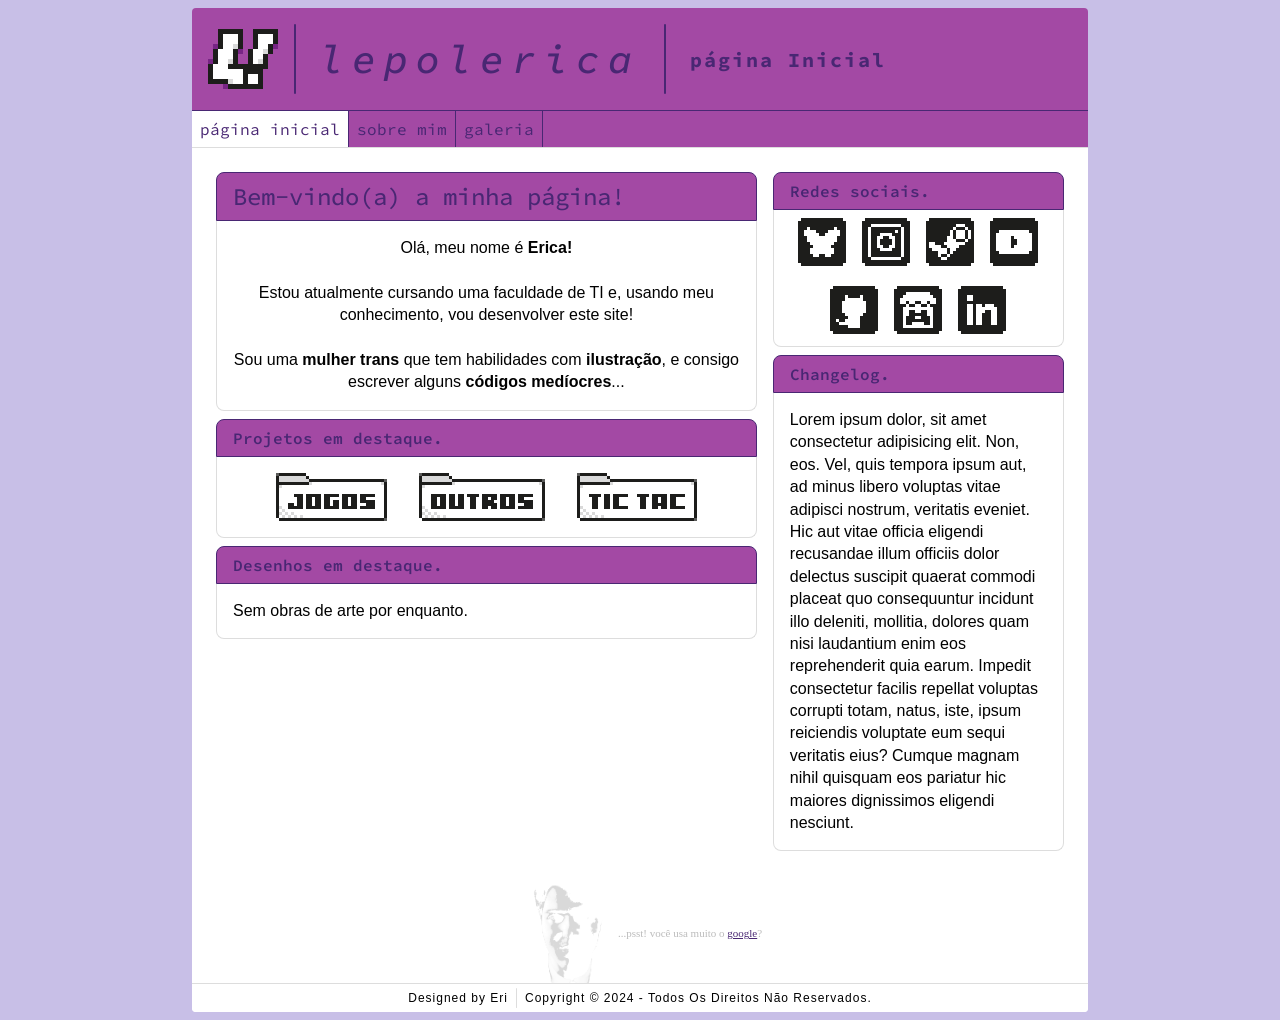
<file: index.html>
<!doctype html>
<html lang="pt-br">

    <head>
        <title>lepolerica</title>
        <meta charset="utf-8">
        <link rel="stylesheet" href="index.css">
        <link rel="icon" type="image/x-icon" href="imagens/favicon.ico">
    </head>

    <body>

        <header>
            <div class="header-row">
                <div class="logo-img">
                    <img style="height: 70px; width: 70px;" src="imagens/logo_folder/l!_purp.png">
                </div>

                <div class="header-spacer"></div>

                <div>
                    <h1 class="h1-style h1-header">lepolerica</h1>
                </div>

                <div class="header-spacer"></div>

                <div>
                    <p class="p-header">página Inicial</p>
                </div>
            </div>
        </header>

        <nav>
                <ul class="ul-nav">
                    <a href="index.html"><li class="li-nav li-b">página inicial</li></a>

                    <a href="sobre_mim.html"><li class="li-nav li-a">sobre mim</li></a>

                    <a href="#"><li class="li-nav li-a">galeria</li></a>
                </ul>  
        </nav>

        <div class="white-background">

            <section>
                <div class="flex-content">
<!--Isso daqui é pros blocos que contém: Bem-vindo; Projetos; Desenhos.-->
                    <div class="flex-box1">
                        <div class="content-block">
                            <div class="h2-block">
                                <h2 class="h2-style">Bem-vindo(a) a minha página!</h2>
                            </div>
                            <div class="comment-block">
                                <p class="p-comment p-center">Olá, meu nome é <b>Erica!</b><br><br>
                                Estou atualmente cursando uma faculdade de TI e, usando meu conhecimento, vou desenvolver este site!<br><br>
                                Sou uma <b>mulher trans</b> que tem habilidades com <b>ilustração</b>, e consigo escrever alguns <b>códigos medíocres</b>...</p>
                            </div>
                        </div>
                        <div class="content-block">
                            <div class="h3-block">
                                <h2 class="h3-style">Projetos em destaque.</h2>
                            </div>
                            <div class="img-block">
                                <div class="img-flex">
                                        <img src="imagens/projects_folder/jogos_folder_resize.png" style="height: 48px; padding: 16px; width: 111px;">
                                        <img src="imagens/projects_folder/outros_folder_resize.png" style="height: 48px; padding: 16px; width: 126px;">
                                        <img src="imagens/projects_folder/tic_tac_folder_resize.png" style="height: 48px; padding: 16px; width: 120px;">
                                </div>
                            </div>
                        </div>
                        <div class="content-block">
                            <div class="h3-block">
                                <h3 class="h3-style">Desenhos em destaque.</h3>
                            </div>
                            <div class="comment-block">
                                <p class="p-comment p-left">Sem obras de arte por enquanto.</p>
                            </div>
                        </div>
                    </div>
<!--Isso daqui é pros blocos que contém: Redes Sociais; Changelog.-->
                    <div class="flex-box2">
                        <div class="content-block" style="margin-left: 0px;">

                            <div class="h3-block">
                                <h2 class="h3-style">Redes sociais.</h2>
                            </div>

                            <div class="img-block">
                                <div class="img-flex">
                                    <a href="https://bsky.app/profile/lepolerica.github.io" target="_blank">
                                        <img src="imagens/icon_folder/icon_bluesky.png" class="link-socials">
                                    </a>

                                    <a href="https://www.instagram.com/lepolerica/" target="_blank">
                                        <img src="imagens/icon_folder/icon_instagram.png" class="link-socials">
                                    </a>

                                    <a href="https://steamcommunity.com/id/lepolerica/" target="_blank">
                                        <img src="imagens/icon_folder/icon_steam.png" class="link-socials">
                                    </a>

                                    <a href="https://www.youtube.com/@lepolerica" target="_blank">
                                        <img src="imagens/icon_folder/icon_youtube.png" class="link-socials">
                                    </a>

                                    <a href="https://github.com/lepolerica" target="_blank">
                                        <img src="imagens/icon_folder/icon_github.png" class="link-socials">
                                    </a>

                                    <a href="https://lepolerica.itch.io/" target="_blank">
                                        <img src="imagens/icon_folder/icon_itchio.png" class="link-socials">
                                    </a>

                                    <a href="#" target="_blank">
                                        <img src="imagens/icon_folder/icon_linkedin.png" class="link-socials">
                                    </a>
                                </div>
                            </div>
                        </div>

                        <div class="content-block" style="margin-left: 0px;">

                            <div class="h3-block">
                                <h3 class="h3-style">Changelog.</h3>
                            </div>
                            <div class="comment-block">
                                <p class="p-comment p-left">Lorem ipsum dolor, sit amet consectetur adipisicing elit. Non, eos. Vel, quis tempora ipsum aut, ad minus libero voluptas vitae adipisci nostrum, veritatis eveniet. Hic aut vitae officia eligendi recusandae illum officiis dolor delectus suscipit quaerat commodi placeat quo consequuntur incidunt illo deleniti, mollitia, dolores quam nisi laudantium enim eos reprehenderit quia earum. Impedit consectetur facilis repellat voluptas corrupti totam, natus, iste, ipsum reiciendis voluptate eum sequi veritatis eius? Cumque magnam nihil quisquam eos pariatur hic maiores dignissimos eligendi nesciunt.</p>
                            </div>

                        </div>

                    </div>

                </div>
            </section>

            <section>
<!--Essa seção é sobre o misterioso mr.macabro-->
                <div class="secret-row">
                    <div class="div-secret">
                        <img src="imagens/mr_macabro_site.png" class="img-secret">
                    </div>

                    <div>
                        <p class="p-secret">...psst! você usa muito o <a href="https://www.google.com/" target="_blank">google</a>?</p>
                    </div>
                </div>
            </section>

            <footer>
                <div class="footer-row">
                    <div>
                        <p class="p-footer">Designed by Eri</p>
                    </div>

                    <div class="footer-column"></div>

                    <div>
                        <p class="p-footer">Copyright © 2024 - Todos Os Direitos Não Reservados. </p>
                    </div>
                </div>
            </footer>

        </div>

    </body>
</file>
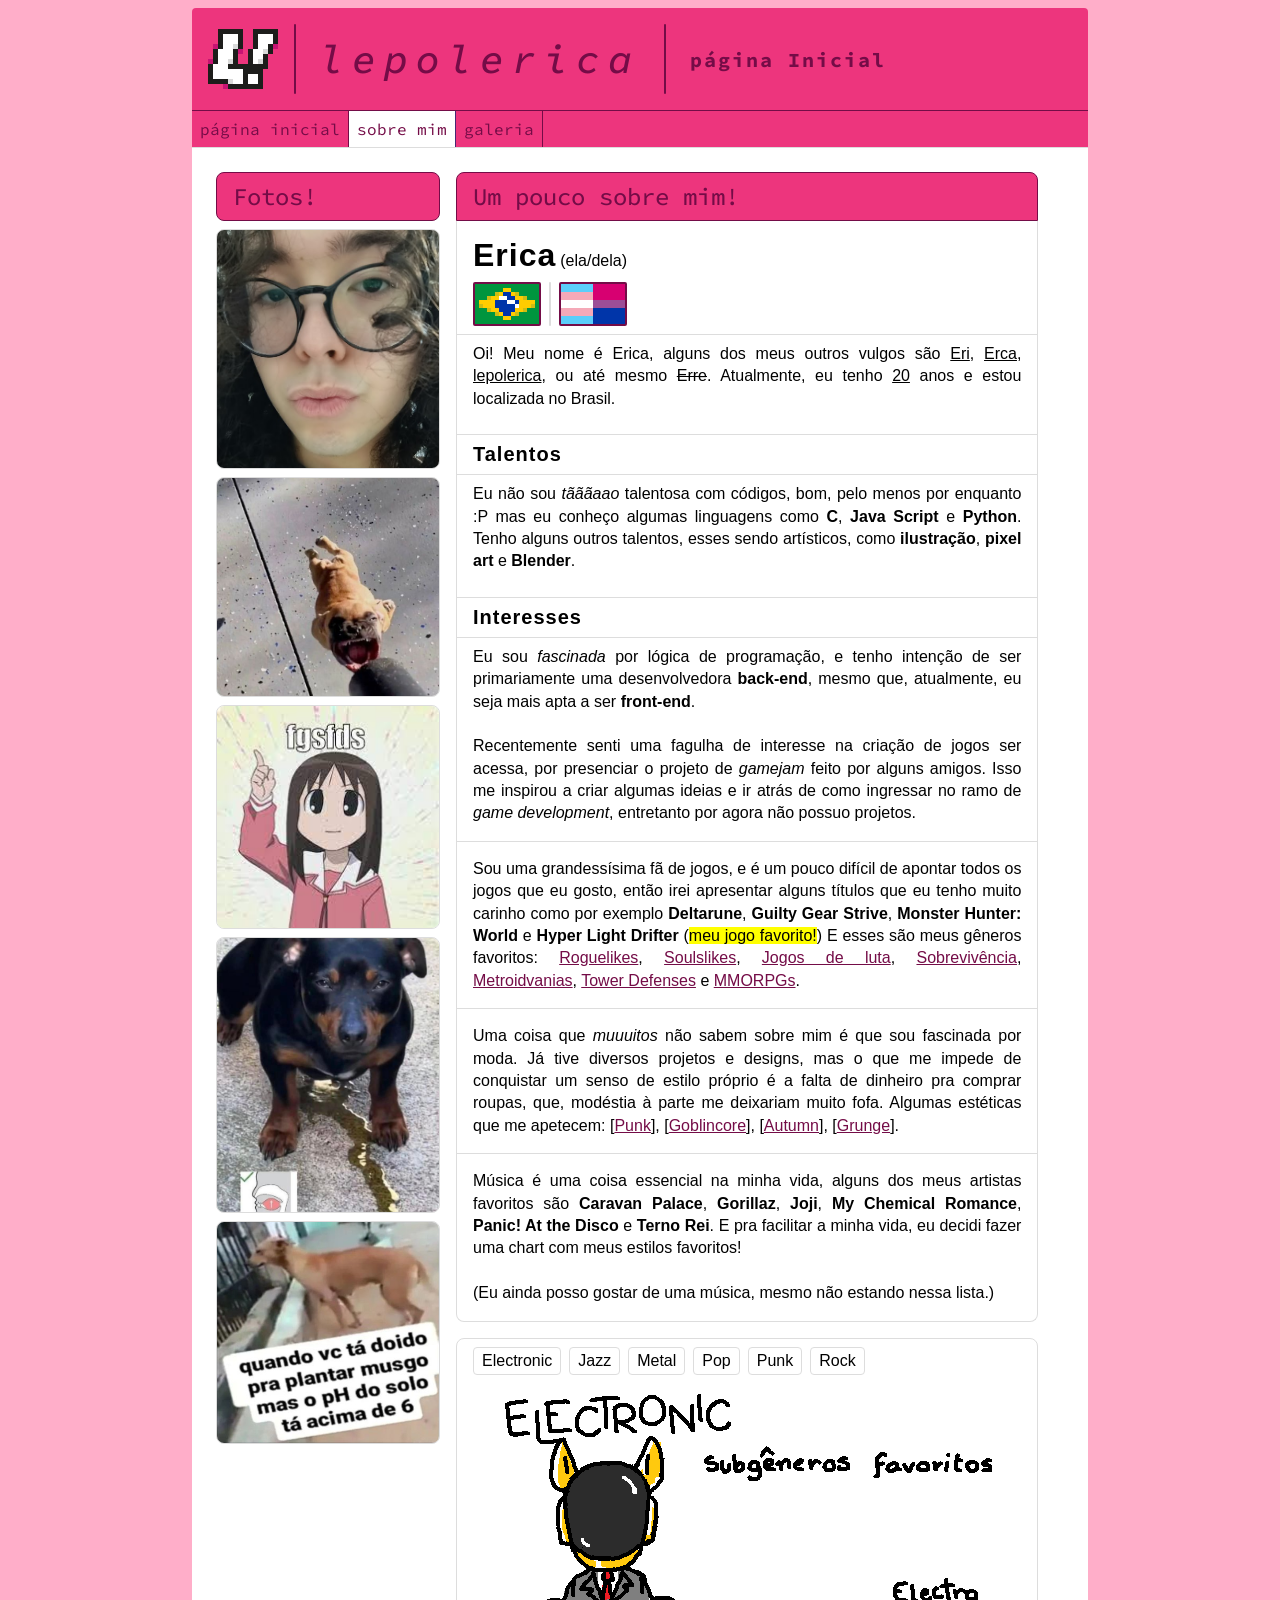
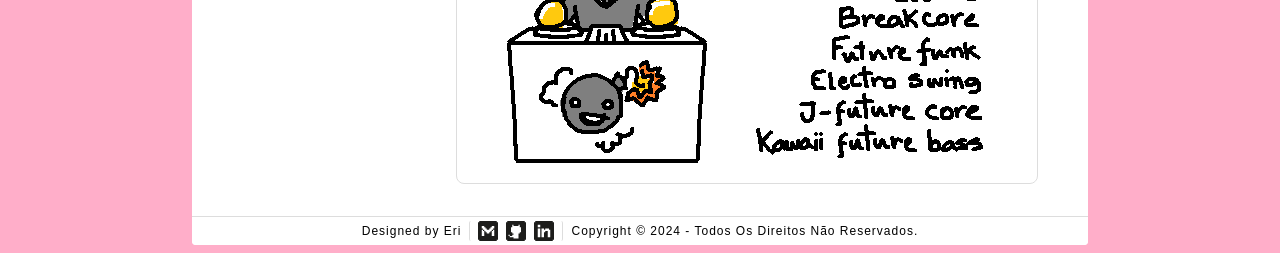
<file: sobre_mim.html>
<!doctype html>
<html lang="pt-br">

    <head>
        <title>lepolerica</title>
        <meta charset="utf-8">
        <link rel="stylesheet" href="sobre_mim.css">
        <link rel="icon" type="image/x-icon" href="imagens/favicon.ico">
    </head>

    <body>
        <header>
            <div class="header-row">

                <div class="logo-img">
                    <img style="height: 70px; width: 70px;" src="imagens/logo_folder/l!_wine.png">
                </div>

                <div class="header-spacer"></div>

                <div>
                    <h1 class="h1-style h1-header">lepolerica</h1>
                </div>

                <div class="header-spacer"></div>

                <div>
                    <p class="p-header">página Inicial</p>
                </div>

            </div>

        </header>

        <nav>

            <ul class="ul-nav">
                <a href="index.html"><li class="li-nav li-a">página inicial</li></a>

                <a href="sobre_mim.html"><li class="li-nav li-b">sobre mim</li></a>

                <a href="#"><li class="li-nav li-a">galeria</li></a>
            </ul>

        </nav>

        <div class="white-background">
            <section>
                <div class="flex-content">
<!--flex-box2 é uma caixa contendo fotos minhas (pfp, character, eu irl)-->
                    <div class="flex-box2">
                        <div class="content-block">
                            <div class="h2-block" style="border-bottom-left-radius: 8px; border-bottom-right-radius: 8px;">
                                <h2 class="h2-style">Fotos!</h2>
                            </div>
                            <div style="margin-top: 8px;">
                                <img src="imagens/erca_foto_perto.jpg" class="img-fit">
                                <img src="imagens/rooooar_dog.png" class="img-fit">
                                <img src="imagens/fgsfds.png" class="img-fit">
                                <img src="imagens/chachorro_mewing.png" class="img-fit">
                                <img src="imagens/doido_pra_plantar.png" class="img-fit">
                            </div>
                        </div>
                    </div>
<!--flex-box1 é uma caixa contendo textos sobre mim +music-->
                    <div class="flex-box1">
                        <div class="content-block">
                            <div class="h2-block">
                                <h2 class="h2-style">Um pouco sobre mim!</h2>
                            </div>
                            <div class="comment-block">
                                <!--Esse div é dedicado apenas pra nome e pronomes-->
                                <div class="p-info">
                                    <p class="p-name"><b>Erica</b></p><p class="p-pronouns">(ela/dela)</p> <br>
                                </div>
                                <div class="flags-block">
                                    <img src="imagens/brazilian_flag3.png" class="flags">
                                    <div class="flags-diviser"></div>
                                    <img src="imagens/transbi_flag2.png" class="flags">
                                </div>
                                <div class="diviser"></div>
                                <!--Esse p é dedicado pra uma descrição resumida-->
                                <p class="p-myself p-justify">
                                    Oi! Meu nome é Erica, alguns dos meus outros vulgos são <ins>Eri</ins>, <ins>Erca</ins>, <ins>lepolerica</ins>, ou até mesmo <del>Erre</del>. Atualmente, eu tenho <ins>20</ins> anos e estou localizada no Brasil.
                                </p>
                                <h3 class="h3-style">Talentos</h3>
                                <div class="diviser"></div>
                                <!--Esse p é dedicado pra uma descrição de meus talentos-->
                                <p class="p-myself p-justify">
                                    Eu não sou <em>tãããaao</em> talentosa com códigos, bom, pelo menos por enquanto :P mas eu conheço algumas linguagens como <b>C</b>, <b>Java Script</b> e <b>Python</b>. Tenho alguns outros talentos, esses sendo artísticos, como <b>ilustração</b>, <b>pixel art</b> e <b>Blender</b>.
                                </p>
                                <h3 class="h3-style">Interesses</h3>
                                <div class="diviser"></div>
                                <!--Esse p é dedicado pra minha pretenção de área de atuação-->
                                <p class="p-myself p-justify">
                                    Eu sou <em>fascinada</em> por lógica de programação, e tenho intenção de ser primariamente uma desenvolvedora <b>back-end</b>, mesmo que, atualmente, eu seja mais apta a ser <b>front-end</b>.<br><br>Recentemente senti uma fagulha de interesse na criação de jogos ser acessa, por presenciar o projeto de <em>gamejam</em> feito por alguns amigos. Isso me inspirou a criar algumas ideias e ir atrás de como ingressar no ramo de <em>game development</em>, entretanto por agora não possuo projetos.
                                </p>
                                <div class="diviser"></div>
                                <!--Esse p é dedicado por meus gostos em jogos-->
                                <p class="p-comment p-justify">
                                    Sou uma grandessísima fã de jogos, e é um pouco difícil de apontar todos os jogos que eu gosto, então irei apresentar alguns títulos que eu tenho muito carinho como por exemplo <b>Deltarune</b>, <b>Guilty Gear Strive</b>, <b>Monster Hunter: World</b> e <b>Hyper Light Drifter</b> (<mark>meu jogo favorito!</mark>) E esses são meus gêneros favoritos: <a href="https://pt.wikipedia.org/wiki/Roguelike">Roguelikes</a>, <a href="https://en.wikipedia.org/wiki/Soulslike">Soulslikes</a>, <a href="https://en.wikipedia.org/wiki/Fighting_game">Jogos de luta</a>, <a href="https://en.wikipedia.org/wiki/Survival_game">Sobrevivência</a>, <a href="https://en.wikipedia.org/wiki/Metroidvania">Metroidvanias</a>, <a href="https://en.wikipedia.org/wiki/Tower_defense">Tower Defenses</a> e <a href="https://en.wikipedia.org/wiki/Massively_multiplayer_online_role-playing_game">MMORPGs</a>.
                                </p>
                                <div class="diviser"></div>
                                <!--Esse p é dedicado por meu gosto em moda-->
                                <p class="p-comment p-justify">
                                    Uma coisa que <em>muuuitos</em> não sabem sobre mim é que sou fascinada por moda. Já tive diversos projetos e designs, mas o que me impede de conquistar um senso de estilo próprio é a falta de dinheiro pra comprar roupas, que, modéstia à parte me deixariam muito fofa. Algumas estéticas que me apetecem: [<a href="https://aesthetics.fandom.com/wiki/Punk">Punk</a>], [<a href="https://aesthetics.fandom.com/wiki/Goblincore">Goblincore</a>], [<a href="https://aesthetics.fandom.com/wiki/Autumn">Autumn</a>], [<a href="https://aesthetics.fandom.com/wiki/Grunge">Grunge</a>].
                                </p>
                                <div class="diviser"></div>
                                <!--Esse p é dedicado por meu gosto em música-->
                                <p class="p-comment p-justify">
                                    Música é uma coisa essencial na minha vida, alguns dos meus artistas favoritos são <b>Caravan Palace</b>, <b>Gorillaz</b>, <b>Joji</b>, <b>My Chemical Romance</b>, <b>Panic! At the Disco</b> e <b>Terno Rei</b>. E pra facilitar a minha vida, eu decidi fazer uma chart com meus estilos favoritos! <br><br>(Eu ainda posso gostar de uma música, mesmo não estando nessa lista.)
                                    </p>
                            </div>
<!--music-division é uma caixa contendo imagens-->
                            <div class="music-division">
                                <div class="music-block">
                                    <button class="music-button" onclick="document.getElementById('estilomusical').src='imagens/estilos_musicais/Electronic.png'">Electronic</button>
                                    <button class="music-button" onclick="document.getElementById('estilomusical').src='imagens/estilos_musicais/Jazz.png'">Jazz</button>
                                    <button class="music-button" onclick="document.getElementById('estilomusical').src='imagens/estilos_musicais/Metal.png'">Metal</button>
                                    <button class="music-button" onclick="document.getElementById('estilomusical').src='imagens/estilos_musicais/Pop.png'">Pop</button>
                                    <button class="music-button" onclick="document.getElementById('estilomusical').src='imagens/estilos_musicais/Punk.png'">Punk</button>
                                    <button class="music-button" onclick="document.getElementById('estilomusical').src='imagens/estilos_musicais/Rock.png'">Rock</button>
                                </div>
                            <div>
                                <img class="img-music" id="estilomusical" src="imagens/estilos_musicais/Electronic.png">
                            </div>
                        </div>
                    </div>
                </div>
            </section>
            <footer>
                <div class="footer-row">
                    <div>
                        <p class="p-footer">Designed by Eri</p>
                    </div>

                    <div class="footer-column">
                        <div class="link-footer">
                            <a href="mailto:eriycmartelli@gmail.com" target="_blank"><img src="imagens/icon_folder/icon_email.png" class="img-footer"></a>
                        </div>

                        <div class="link-footer">
                            <a href="https://github.com/lepolerica" target="_blank"><img src="imagens/icon_folder/icon_github.png" class="img-footer"></a>
                        </div>

                        <div class="link-footer">
                            <a href="" target="_blank"><img src="imagens/icon_folder/icon_linkedin.png" class="img-footer"></a>
                        </div>
                    </div>

                    <div>
                        <p class="p-footer">Copyright © 2024 - Todos Os Direitos Não Reservados. </p>
                    </div>
                </div>
            </footer>
        </div>
    </body>
</file>
<file: index.css>
@font-face {
    font-family: "sourcecodepro";
    src: url(fonts/SourceCodePro-VariableFont_wght.ttf);
}

@font-face {
    font-family: "sourcecodeproitalic";
    src: url(fonts/SourceCodePro-Italic-VariableFont_wght.ttf);
}

body {
    background: #c8bfe7; 
    margin: 0px;
    margin-bottom: 8px;
    margin-top: 8px;
}

header {
    background-color: #a349a4;
    border-bottom : 1px solid #492773;
    border-top-left-radius: 4px;
    border-top-right-radius: 4px;
    height: fit-content;
    margin: auto;
    width: 70%;
}

footer {
    background-color: #ffffff;
    border-top : 1px solid #dddddd;
    height: fit-content;
    margin: auto;
    padding: 4px;
}

nav {
    background-color: #a349a4;
    border-bottom: 1px solid #dddddd;
    margin: auto;
    overflow: hidden;
    padding: 0px;
    position: sticky;
    top: 0;
    width: 70%;
}

a:link {
    color: #492773;
}

a:visited {
    color: #492773;
}

.ul-nav {
    list-style-type: none;
    margin: 0;
    overflow: hidden;
    padding: 0;
}

.li-nav {
    float: left;
}

.li-a {
    background-color: #a349a4;
    border-right: 1px solid #492773;
    display: block;
    font-family: 'sourcecodepro';
    padding: 8px;
}

.li-a:hover {
    background-color: #ffffff;
}

.li-b {
    background-color: #ffffff;
    border-right: 1px solid #492773;
    display: block;
    font-family: 'sourcecodepro';
    padding: 8px;
}

.white-background {
    background-color: #ffffff;
    border-bottom-left-radius: 4px;
    border-bottom-right-radius: 4px;
    margin: auto;
    overflow: hidden;
    overflow-wrap: break-word;
    width: 70%;
}

.header-row {
    align-items: center;
    display: flex;
}

.header-spacer {
    background-color: #492773;
    border-radius: 4px;
    height: 70px;
    width: 2px;
}

.logo-img {
    height: 70px;
    padding: 16px;
    width: 70px;
}

.h1-header {
    margin: 0px;
    padding: 5px;
    padding-left: 24px;
    padding-right: 24px;
}

.h1-style {
    color: #492773;
    font-family: 'sourcecodeproitalic';
    font-size: 40px;
    font-weight: 500;
    letter-spacing: 8px;
    text-align: left;
}

.p-header {
    color: #492773;
    font-family: 'sourcecodepro';
    font-size: 20px;
    font-weight: 700;
    letter-spacing: 2px;
    margin: 0px;
    padding-left: 24px;
}

.content-block {
    margin-bottom: 8px;
}

.h2-block {
    background-color: #a349a4;
    border: 1px #492773 solid;
    border-top-left-radius: 8px;
    border-top-right-radius: 8px;
    margin: auto;
    padding: 8px;
    padding-left: 16px;
    padding-right: 16px;
}

.h2-style {
    color: #492773;
    font-family: 'sourcecodepro';
    font-size: 24px;
    font-weight: 450;
    margin: 0px;
    text-align: left; 
}

.h3-block {
    background-color: #a349a4;
    border: 1px #492773 solid;
    border-top-left-radius: 8px;
    border-top-right-radius: 8px;
    margin: auto;
    padding: 8px;
    padding-left: 16px;
    padding-right: 16px;
}

.h3-style {
    color: #492773;
    font-family: 'sourcecodepro';
    font-size: 16px;
    font-weight: 600;
    margin: 0px;
    text-align: left;
}

.p-comment {
    font-family: 'arial';
    font-size: 16px;
    line-height: 1.4;
    margin: 0px;
    padding: 16px;
    overflow-wrap: break-word;
}

.p-center {
    text-align: center;
}

.p-left {
    text-align: left;
}

.comment-block {
    background-color: #ffffff;
    border-bottom: solid 1px #dddddd;
    border-bottom-left-radius: 8px;
    border-bottom-right-radius: 8px;
    border-left: solid 1px #dddddd;
    border-right: solid 1px #dddddd;
    margin: auto;
}

.img-block {
    background-color: #ffffff;
    border-bottom: solid 1px #dddddd;
    border-bottom-left-radius: 8px;
    border-bottom-right-radius: 8px;
    border-left: solid 1px #dddddd;
    border-right: solid 1px #dddddd;
    margin: auto;
}

.img-flex {
    display: flex;
    flex-direction: row;
    flex-wrap: wrap;
    margin: auto;
    justify-content: center;
}

.p-footer {
    font-family: 'arial';
    font-size: 12px;
    letter-spacing: 1px;
    margin: 0px;
    padding-left: 8px;
    padding-right: 8px;
}

.footer-row {
    align-items: center;
    display: flex;
    flex-direction: row;
    flex-wrap: wrap;
    justify-content: center;
}

.img-footer {
    height: 20px;
    opacity: 50%;
    width: 20px;
}

.footer-column {
    background-color: #dddddd;
    border-radius: 2px;
    height: 20px;
    width: 1px;
}

.secret-row {
    align-items: center;
    display: flex;
    flex-direction: row;
    flex-wrap: wrap;
    justify-content: center;
}

.p-secret {
    color: rgba(121, 121, 121, 0.5);
    font-family: 'opensans';
    font-size: 11px;
    margin: 0px;
}

.img-secret {
    height: 100px;
    opacity: 15%;
    width: 100px;
}

.div-secret {
    height: 100px;
    width: 100px;
}

.flex-content {
    display: flex;
}

.flex-box1 {
    margin: 24px;
    margin-right: 0px;
    width: 65%;
}

.flex-box2 {
    margin: 24px;
    margin-left: 16px;
    width: 35%;
}

.link-socials {
    height: 48px;
    padding: 8px;
    width: 48px;
}
</file>
<file: sobre_mim.css>
@font-face {
    font-family: "sourcecodepro";
    src: url(fonts/SourceCodePro-VariableFont_wght.ttf);
}

@font-face {
    font-family: "sourcecodeproitalic";
    src: url(fonts/SourceCodePro-Italic-VariableFont_wght.ttf);
}

body {
    background: #ffaec9;
    margin: 0px;
    margin-bottom: 8px;
    margin-top: 8px;
}

header {
    background-color: #ed357d;
    border-bottom: 1px solid #740c47;
    border-top-left-radius: 4px;
    border-top-right-radius: 4px;
    height: fit-content;
    margin: auto;
    width: 70%;
}

footer {
    background-color: #ffffff;
    border-top : 1px solid #dddddd;
    height: fit-content;
    margin: auto;
    padding: 4px;
}

nav {
    background-color: #ed357d;
    border-bottom: 1px solid #dddddd;
    margin: auto;
    overflow: hidden;
    padding: 0px;
    position: sticky;
    top: 0;
    width: 70%;
}

a:link {
    color: #740c47;
}

a:visited {
    color: #740c47;
}

.ul-nav {
    list-style-type: none;
    margin: 0;
    overflow: hidden;
    padding: 0;
}

.li-nav {
    float: left;
}


.li-a {
    background-color: #ed357d;
    border-right: 1px solid #740c47;
    display: block;
    font-family: 'sourcecodepro';
    padding: 8px;
}

.li-a:hover {
    background-color: #ffffff;
}

.li-b {
    background-color: #ffffff;
    border-right: 1px solid #492773;
    display: block;
    font-family: 'sourcecodepro';
    padding: 8px;
}

.white-background {
    background-color: #ffffff;
    border-bottom-left-radius: 4px;
    border-bottom-right-radius: 4px;
    margin: auto;
    overflow: hidden;
    overflow-wrap: break-word;
    width: 70%;
}

.header-row {
    align-items: center;
    display: flex;
}

.header-spacer {
    background-color: #740c47;
    border-radius: 4px;
    height: 70px;
    width: 2px;
}

.logo-img {
    height: 70px;
    padding: 16px;
    width: 70px;
}

.h1-header {
    margin: 0px;
    padding: 5px;
    padding-left: 24px;
    padding-right: 24px;
}

.h1-style {
    color: #740c47;
    font-family: 'sourcecodeproitalic';
    font-size: 40px;
    font-weight: 500;
    letter-spacing: 8px;
    text-align: left;
}

.p-header {
    color: #740c47;
    font-family: 'sourcecodepro';
    font-size: 20px;
    font-weight: 700;
    letter-spacing: 2px;
    margin: 0px;
    padding-left: 24px;
}

.h2-block {
    background-color: #ed357d;
    border: 1px #740c47 solid;
    border-top-left-radius: 8px;
    border-top-right-radius: 8px;
    margin: auto;
    padding: 8px;
    padding-left: 16px;
    padding-right: 16px;
}

.h2-style {
    color: #740c47;
    font-family: 'sourcecodepro';
    font-size: 24px;
    font-weight: 450;
    margin: 0px;
    text-align: left; 
}

.h3-style {
    border-top : 1px solid #dddddd;
    font-family: 'arial';
    font-size: 20px;
    font-weight: 600;
    letter-spacing: 1px;
    margin: 0px;
    margin-top: 8px;
    padding: 16px;
    padding-bottom: 8px;
    padding-top: 8px;
}

.flex-content {
    display: flex;
}

.flex-box1 {
    margin: 24px;
    margin-left: 16px;
    width: 65%;
}

.flex-box2 {
    margin: 24px;
    margin-right: 0px;
    width: 25%;
}

.content-block {
    margin-bottom: 8px;
}

.p-comment {
    font-family: 'arial';
    font-size: 16px;
    line-height: 1.4;
    margin: 0px;
    padding: 16px;
    overflow-wrap: break-word;
}


.p-myself {
    font-family: 'arial';
    font-size: 16px;
    line-height: 1.4;
    margin: 0px;
    padding: 16px;
    padding-top: 8px;
    overflow-wrap: break-word;
}

.p-center {
    text-align: center;
}

.p-left {
    text-align: left;
}

.p-justify {
    text-align: justify;
}

.p-info {
    align-items: baseline;
    display: flex;
    padding-bottom: 8px;
    padding-left: 16px;
    padding-right: 16px;
    padding-top: 16px;
}

.p-name {
    font-family: 'arial';
    font-size: 32px;
    font-weight: 500;
    letter-spacing: 1px;
    margin: 0px;
}

.p-pronouns {
    font-family: 'arial';
    font-size: 16px;
    margin: 0px;
    padding-left: 4px;
}

.comment-block {
    background-color: #ffffff;
    border-bottom: solid 1px #dddddd;
    border-bottom-left-radius: 8px;
    border-bottom-right-radius: 8px;
    border-left: solid 1px #dddddd;
    border-right: solid 1px #dddddd;
    margin: auto;
}

.p-footer {
    font-family: 'arial';
    font-size: 12px;
    letter-spacing: 1px;
    margin: 0px;
    padding-left: 8px;
    padding-right: 8px;
}

.footer-row {
    align-items: center;
    display: flex;
    flex-direction: row;
    flex-wrap: wrap;
    justify-content: center;
}

.img-footer {
    height: 20px;
    width: 20px;
}

.link-footer {
    height: 20px;
    padding-left: 4px;
    padding-right: 4px;
    width: 20px;
}

.footer-column {
    border-left: 1px solid #dddddd;
    border-right: 1px solid #dddddd;
    border-radius: 2px;
    display: flex;
    padding-left: 4px;
    padding-right: 4px;
}

.diviser {
    border-top: 1px solid #dddddd;
}

.img-fit {
    border: 1px solid #dddddd;
    border-radius: 8px;
    height: 99%;
    object-fit: contain;
    margin-bottom: 4px;

    width: 99%;
    
}

.flags {
    border: solid 2px #740c47;
    border-radius: 2px;
    height: 40px;
    width: 64px;
}

.flags-block {
    align-items: center;
    display: flex;
    padding-left: 16px;
    padding-bottom: 8px;
}

.flags-diviser {
    background-color: #dddddd;
    border-radius: 4px;
    height: 44px;
    margin-left: 8px;
    margin-right: 8px;
    width: 2px;
}

.music-button {
    background-color: #ffffff;
    border: 1px solid #dddddd;
    border-radius: 4px;
    color: black;
    display: block;
    font-family: 'arial';
    font-size: 16px;
    margin-right: 8px;
    padding: 4px;
    padding-left: 8px;
    padding-right: 8px;
    transition-duration: 0.2s ;
}

.music-button:hover {
    background-color: #ed357d;
    border: 1px solid #740c47;
    border-radius: 4px;
    color: #740c47;
    display: block;
    font-family: 'arial';
    font-size: 16px;
    margin-left: 4px;
    padding: 4px;
    padding-left: 8px;
    padding-right: 8px;
}

.music-block {
    display: flex;
    flex-direction: row;
    padding: 16px;
    padding-bottom: 8px;
    padding-top: 8px;
}

.img-music {
    display: block;
    margin: auto;
}

.music-division {
    background-color: #ffffff;
    border: solid 1px #dddddd;
    border-radius: 8px;
    margin: auto;
    margin-top: 16px;
}
</file>
